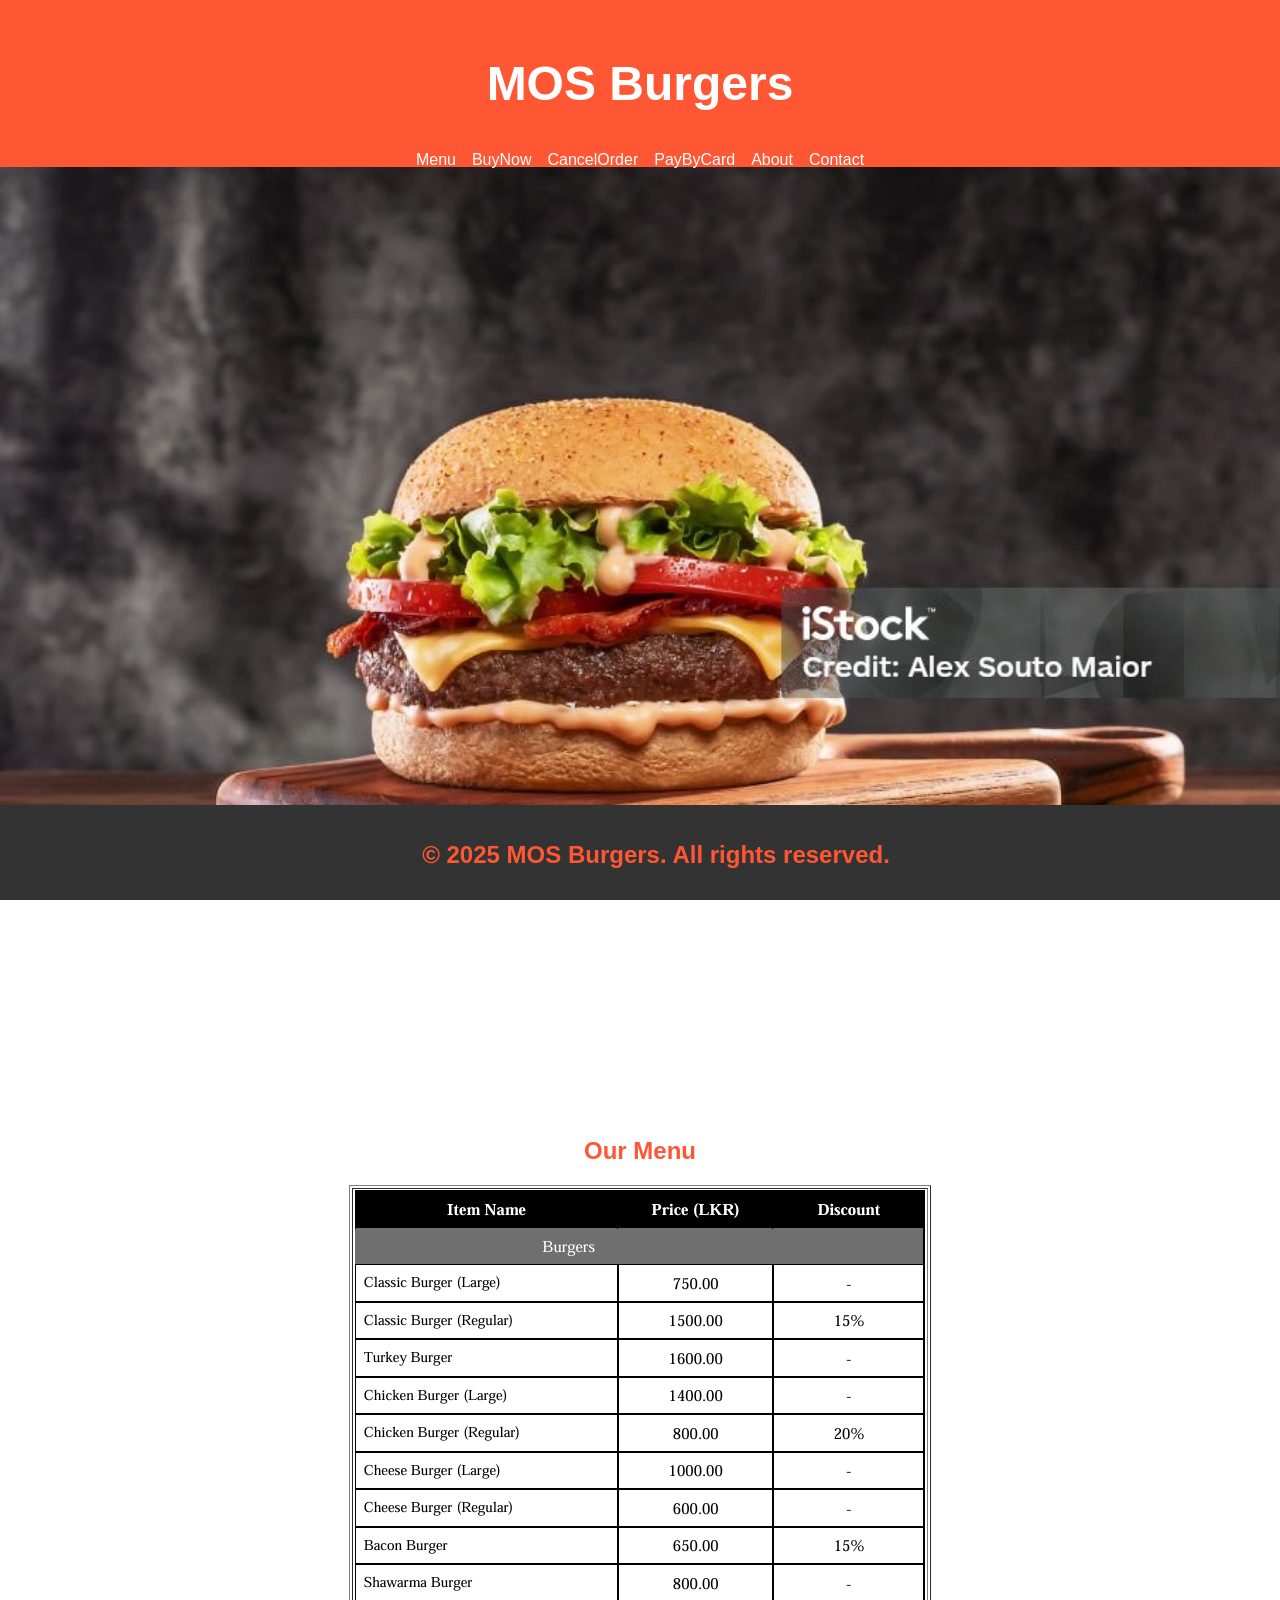
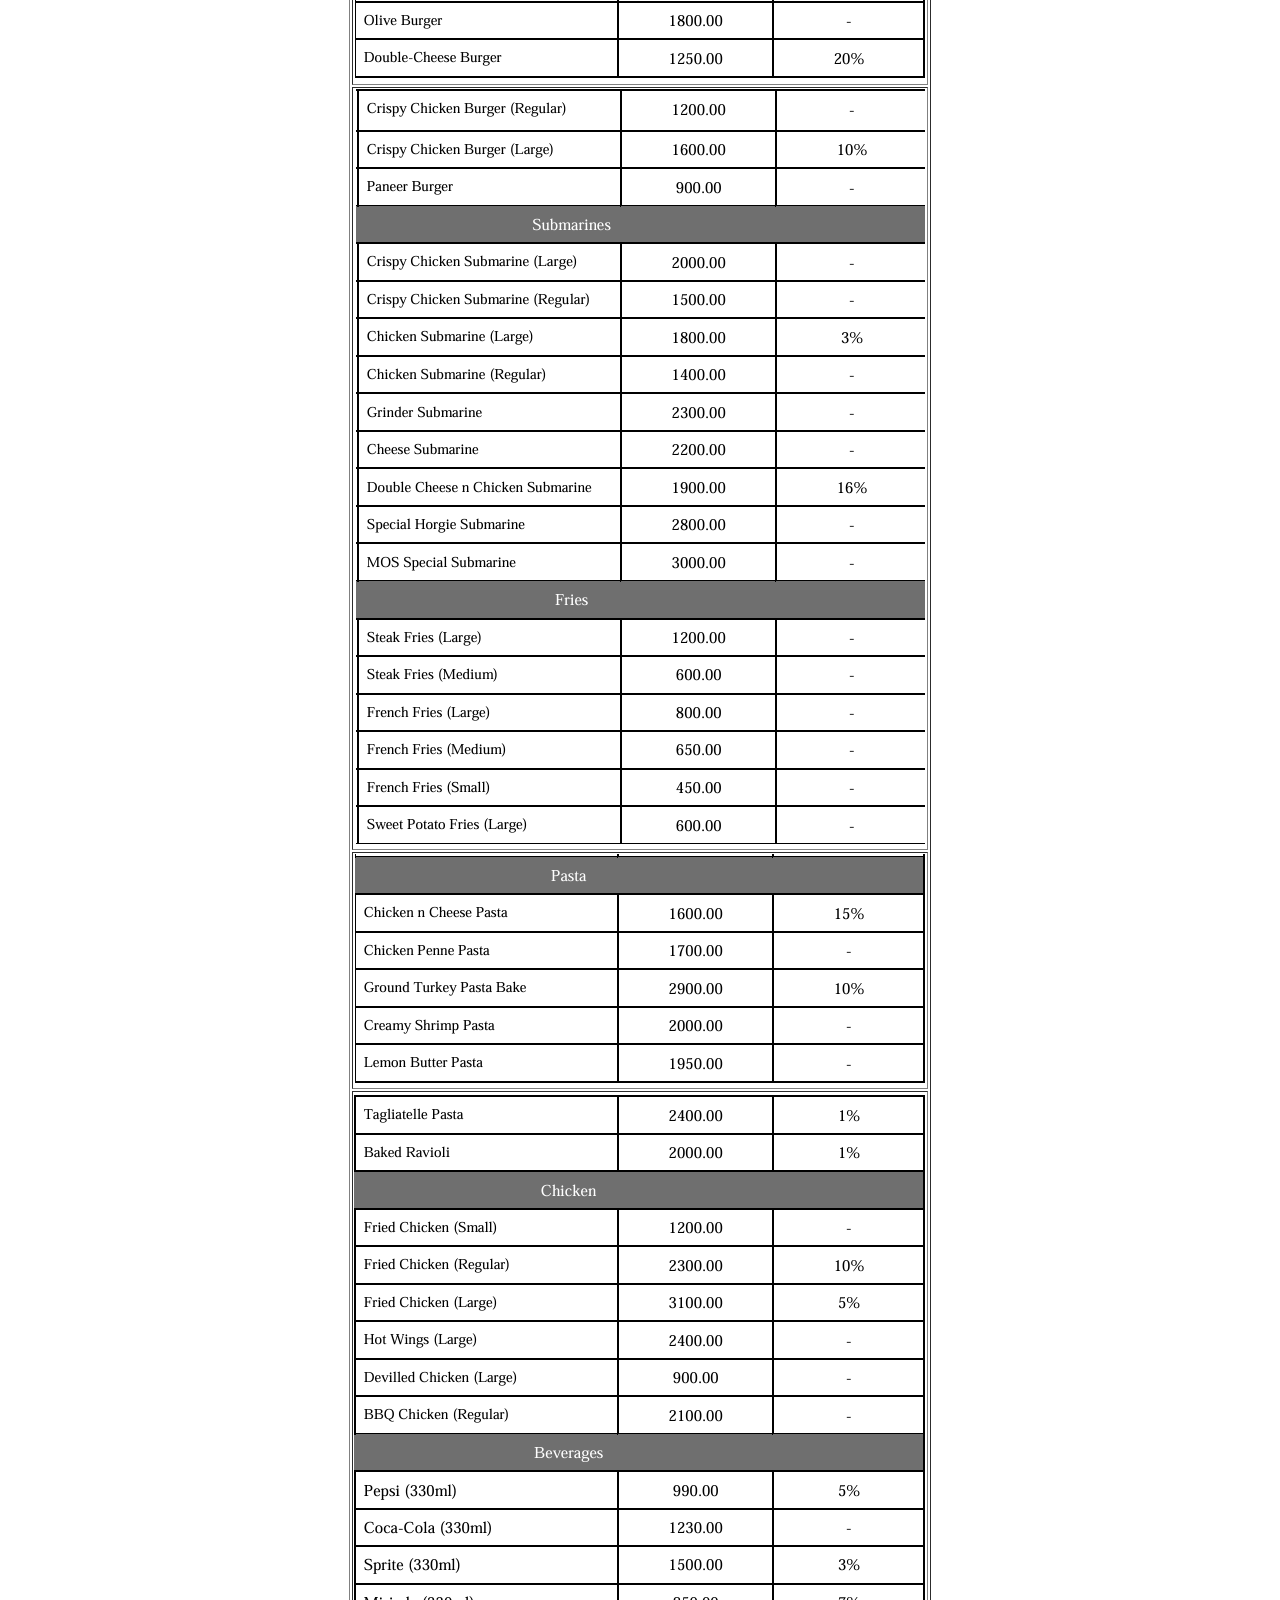
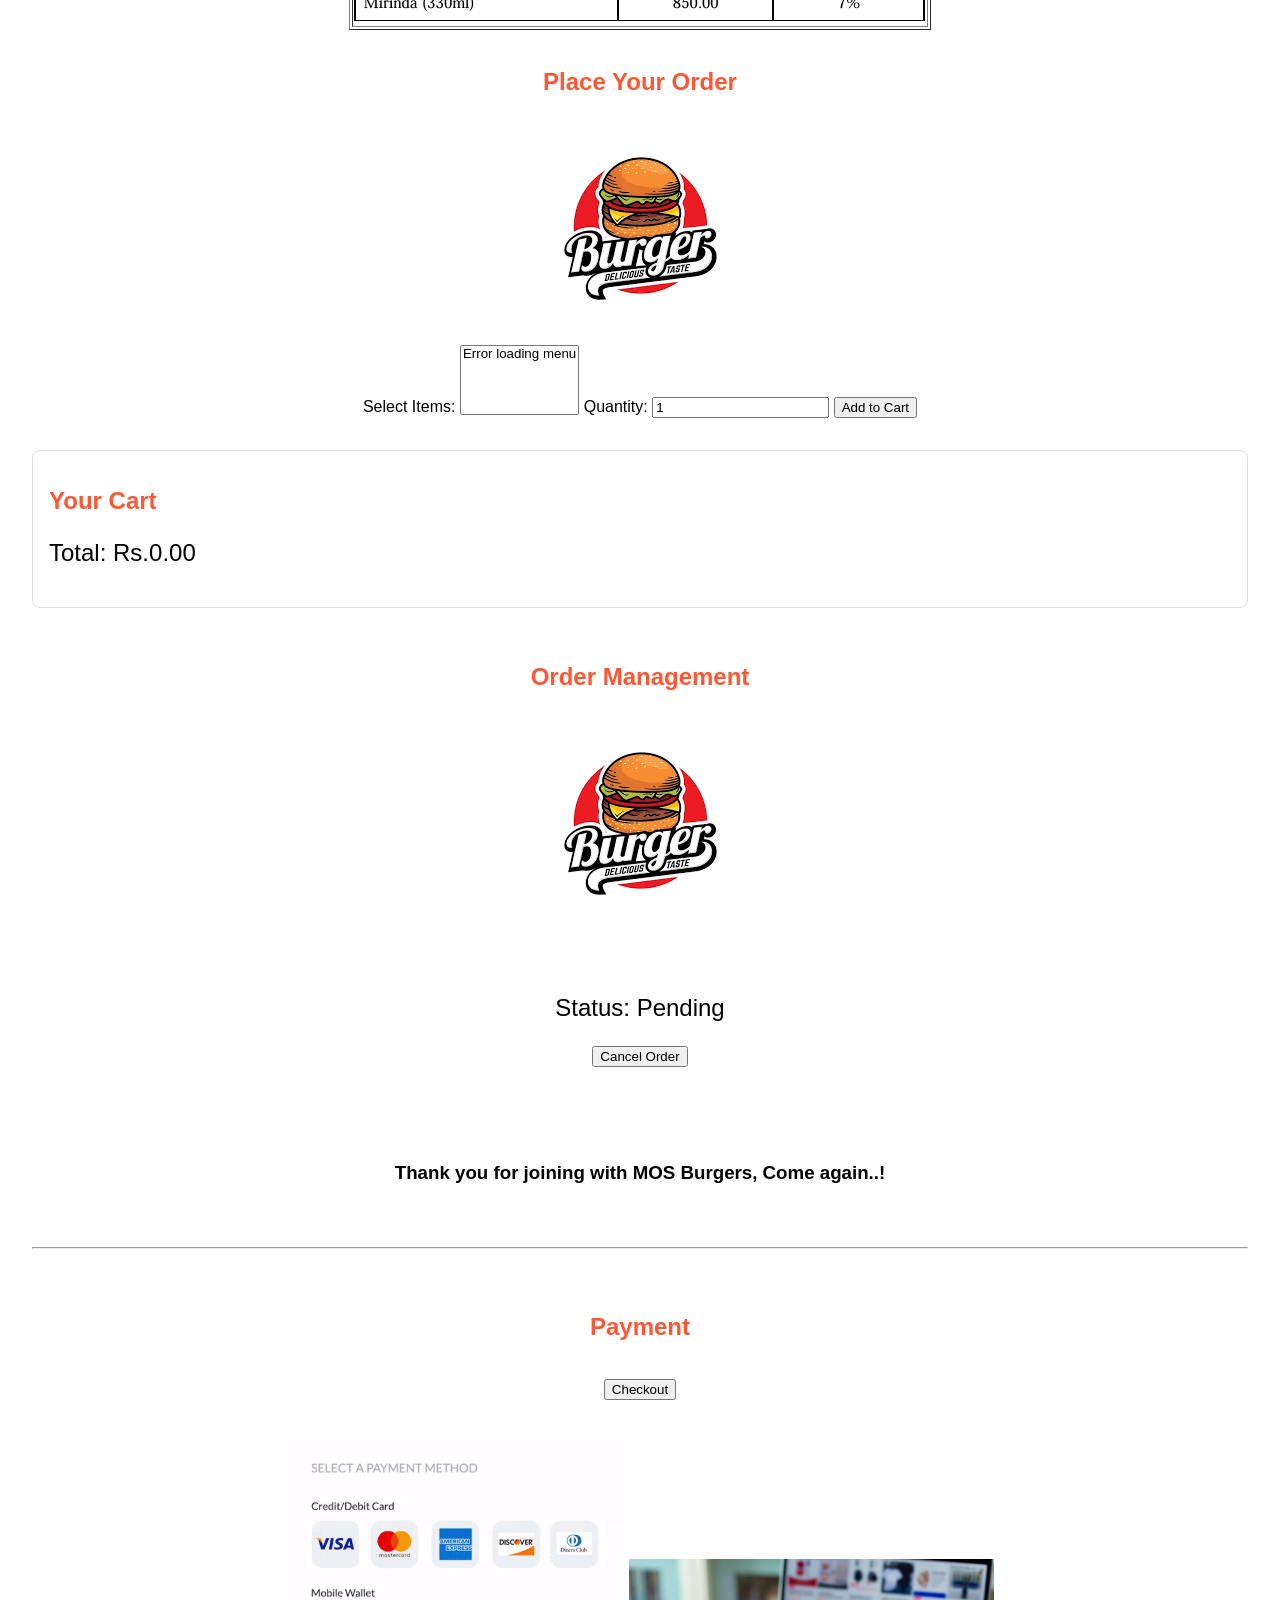
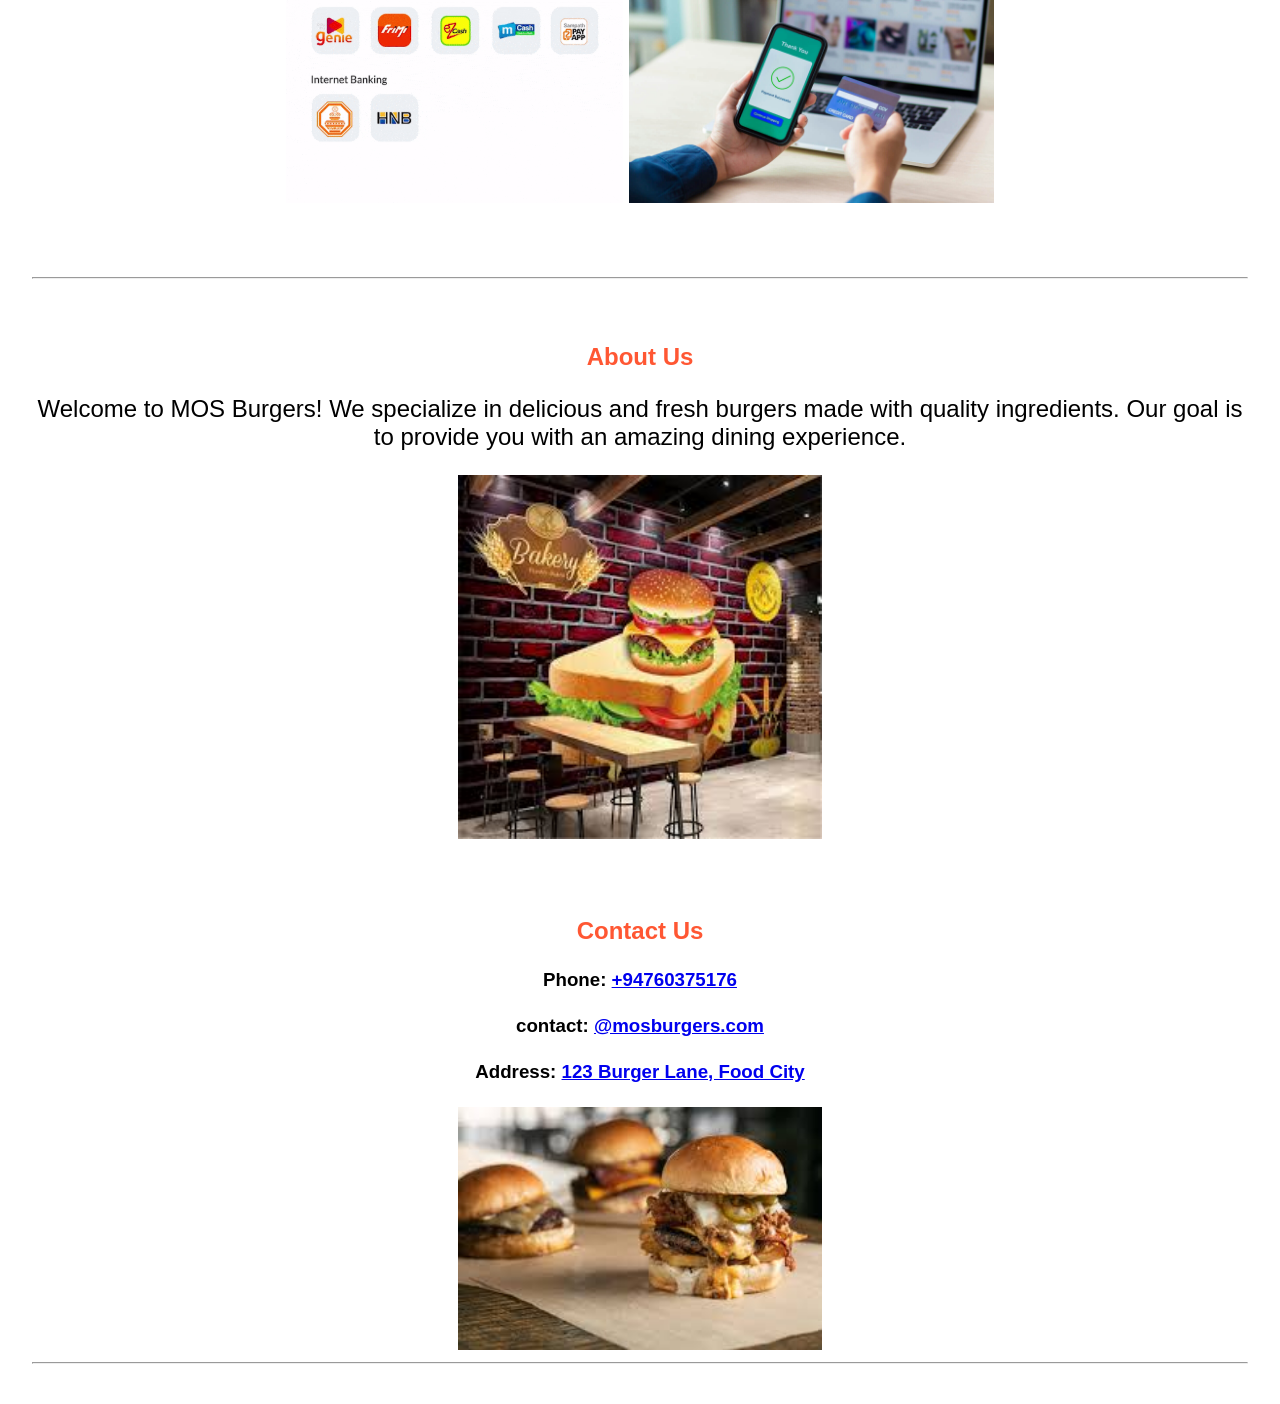
<file: burger_shop_frontend/index.html>
<!DOCTYPE html>
<html lang="en">
<head>
  <meta charset="UTF-8">
  <meta name="viewport" content="width=device-width, initial-scale=1.0">
  <meta name="description" content="MOS Burgers - Order your favorite burgers online!">
  <title>MOS Burgers</title>
  <link rel="stylesheet" href="style.css">
  <!-- <link href="https://cdn.jsdelivr.net/npm/bootstrap@5.3.3/dist/css/bootstrap.min.css" rel="stylesheet"> -->
    
</head>
<body>
  <header>
    <nav>
      <h1>MOS Burgers</h1>
      <ul>
       <li><a href="#menu">Menu</a></li>
        <li><a href="#order">BuyNow</a></li>
        <li><a href="#cancel">CancelOrder</a></li>
        <li><a href="#payment">PayByCard</a></li>
        <li><a href="#about">About</a></li>
        <li><a href="#contact">Contact</a></li>
      </ul>
    </nav>
  </header>
  <div class="background-image"></div>
  <main>
    <section id="menu" align="center">
      <br>
      <h2>Our Menu</h2>
      <div id="menu-container"></div>
      <table border="1" width="40%" align="center";>
        <tr><td>
      <img src="img/image1.png" alt="">
        </td></tr>
        <tr><td>
      <img src="img/image2.png" alt="">
    </td></tr>
    <tr><td>
      <img src="img/image3.png" alt="">
    </td></tr>
    <tr><td>
      <img src="img/image4.png" alt="">
    </td></tr>
    </table>
    </section>

    <section id="order" align="center">
      <br>
        <h2>Place Your Order</h2> 

        <img src="img/burger background.png" alt="">
        <form id="order-form">
          <label for="item">Select Items:</label>
          <!-- Allow multiple selection -->
          <select id="item" multiple>
            <!-- Items will be dynamically populated -->
          </select>
          
          <label for="quantity">Quantity:</label>
          <input type="number" id="quantity" min="1" value="1">
      
          <button type="button"  class="button" id="add-to-cart"  >Add to Cart</button>
        </form>
      </section>
      

    <section id="cart">
      <h2>Your Cart</h2>
      <ul id="cart-items"></ul>
      <p id="total-price">
        
        Total: Rs.0.00
        </p>
        
      <!-- <button id="checkout"  class="button">Checkout</button> -->
      
      <!-- class="btn btn-outline-success" -->

    </section>

    

    <section id="cancel" align="center">

      <div class="container">
        <br><br>
        <h2>Order Management</h2>
        <img src="img/burger background.png" alt="">
        <div class="order-card">
            <div>
            
            <div id="message"></div>
          </div>
          
            <p>Status: <span id="order-status">Pending</span></p>
            <button id="cancel-btn" class="button" >Cancel Order</button>
        </div>
        <div id="message"></div>
        <br><br>
        <h3><b>Thank you for joining with MOS Burgers, Come again..!</b></h3>
    </div>
      <br><br>
      <hr>
      <br>
    </section>

    <section id="payment" align="center">
      <br>
      <h2>Payment</h2>
      <br>
      <button id="checkout"  class="button">Checkout</button>
      <!-- <a href="payment.html">Select a payment method to Click here..</a> -->
      <br>
      <br>
      <p><img src="img/payment method.png" alt="payment">
      <img src="img/online-payment-options.jpg" alt="online-payment-options" width="30%">
      </p>
      <br><br>
      <hr>
      <br>
    </section>

    <!-- Added About Section -->
    <section id="about" align="center">
      <br>
      <h2>About Us</h2>
      <p>Welcome to MOS Burgers! We specialize in delicious and fresh burgers made with quality ingredients. Our goal is to provide you with an amazing dining experience.</p>
    <img src="img/burger3.jpeg" alt="" width="30%">
    </section>

    <!-- Added Contact Section -->
    <section id="contact" align="center">
      <br><br><br>
      <h2>Contact Us</h2>
      <p><h3>Phone: <a href="https://wa.me/+94760375176">+94760375176</a></h3></p>
      <p><h3> contact: <a href="https://github.com/kavinda1996">@mosburgers.com</a></h3></p>
      <p><h3>Address: <a href="https://maps.app.goo.gl/4SzHfiVGm8tNus836">123 Burger Lane, Food City</a></h3></p>
      <img src="img/burger.jpeg" alt="" width="30%">
     <hr>
    </section>
  </main>

  <footer>
    <h2>&copy; 2025 MOS Burgers. All rights reserved.</h2>
  </footer>

  <script src="app.js"></script>
</body>
</html>
</file>
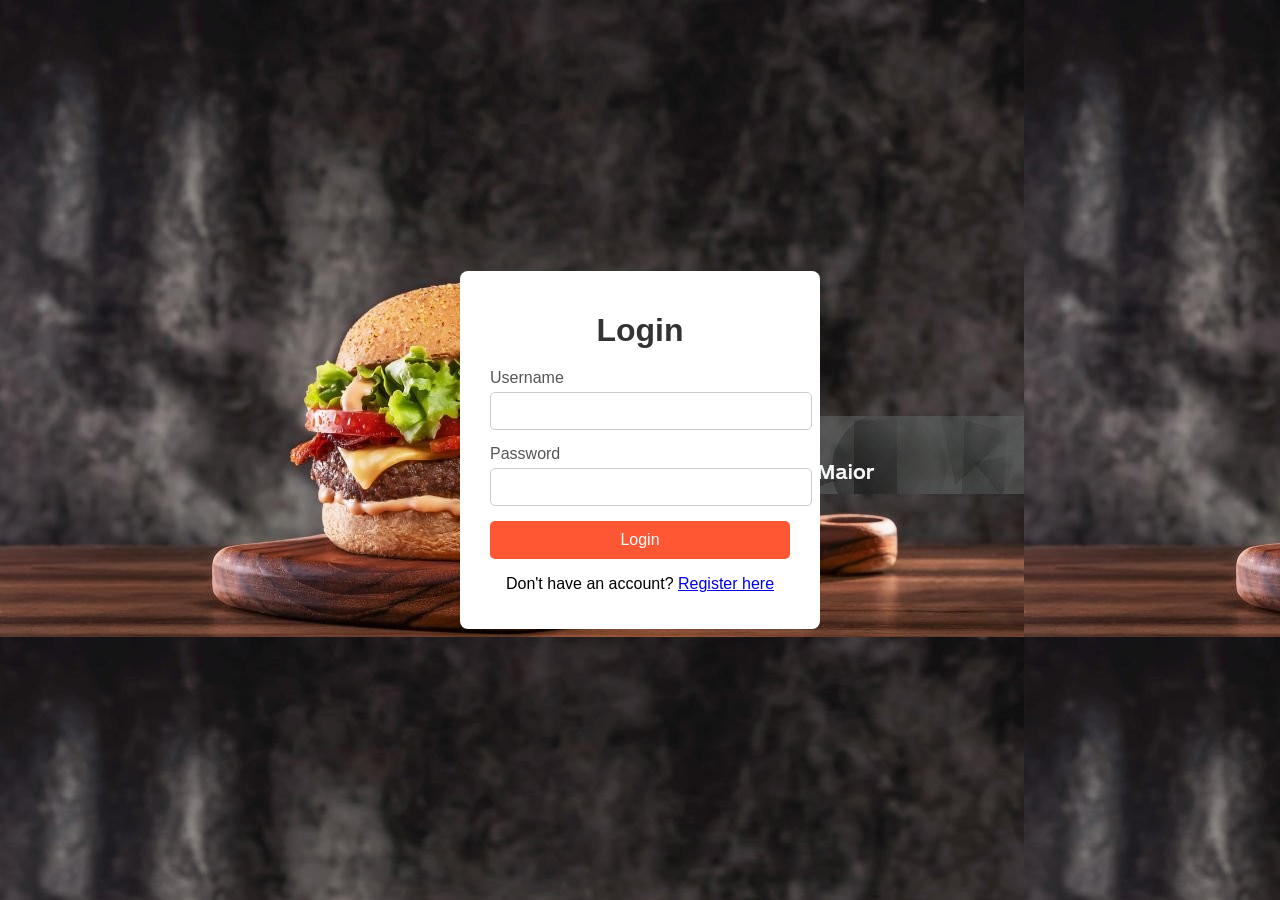
<file: burger_shop_frontend/index2.html>
<!DOCTYPE html>
<html lang="en">
<head>
  <meta charset="UTF-8">
  <meta name="viewport" content="width=device-width, initial-scale=1.0">
  <title>Login</title>
  <link rel="stylesheet" href="style2.css">
</head>
<body>
  <div class="login-container">
    <h1>Login</h1>
    <form id="loginForm">
      <div class="input-group">
        <label for="username">Username</label>
        <input type="text" id="username" name="username" required>
      </div>
      <div class="input-group">
        <label for="password">Password</label>
        <input type="password" id="password" name="password" required>
      </div>
      <button type="submit" class="login-btn">Login</button>
      <p id="error-message" class="error-message"></p>
    </form>
    <p>Don't have an account? <a href="register.html">Register here</a></p>
  </div>
  <script src="app2.js"></script>
</body>
</html>
</file>
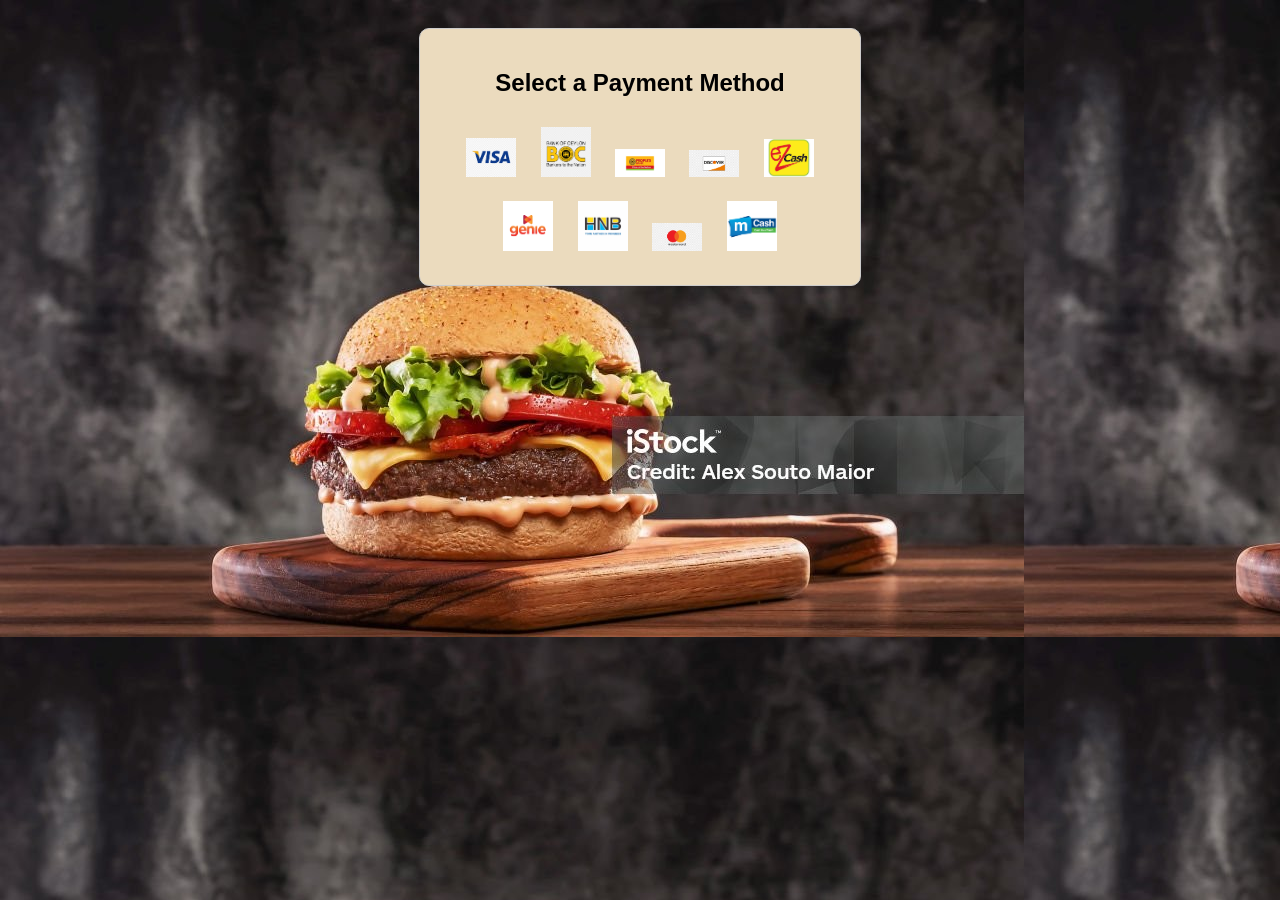
<file: burger_shop_frontend/payment.html>
<!DOCTYPE html>
<html lang="en">
<head>
    <meta charset="UTF-8">
    <meta name="viewport" content="width=device-width, initial-scale=1.0">
    <title>Payment Gateway</title>
    <style>
        body {
            font-family: Arial, sans-serif;
            text-align: center;
            padding: 20px;
            background-image: url('img/istockphoto-1309352410-1024x1024.jpg');
        }
        .container {
            max-width: 400px;
            margin: auto;
            padding: 20px;
            border: 1px solid #ccc;
            border-radius: 10px;
            box-shadow: 0 0 10px rgba(0, 0, 0, 0.1);
            background-color: #ebdbbe;
        }
        .payment-methods img {
            width: 50px;
            margin: 10px;
            cursor: pointer;
        }
        .hidden {
            display: none;
        }
        .success {
            color: green;
            font-size: 20px;
        }
        .pay-button {
            background-color: blue;
            color: white;
            padding: 10px;
            border: none;
            border-radius: 5px;
            cursor: pointer;
            width: 100%;
        }
    </style>
</head>
<body>
    <div class="container" id="paymentSelection">
        <h2>Select a Payment Method</h2>
        <div class="payment-methods">
            <img src="img2/visa.png" alt="Visa" onclick="showCardForm()">
            <img src="img2/BOC.png" alt="Visa" onclick="showCardForm()">
            <img src="img2/Peoples.png" alt="Visa" onclick="showCardForm()">
            <img src="img2/discover.png" alt="Visa" onclick="showCardForm()">
            <img src="img2/ezcash.jpeg" alt="Visa" onclick="showCardForm()">
            <img src="img2/genie.png" alt="Visa" onclick="showCardForm()">
            <img src="img2/HNB.png" alt="Visa" onclick="showCardForm()">
            <img src="img2/master.png" alt="Visa" onclick="showCardForm()">
            <img src="img2/mcash.png" alt="Visa" onclick="showCardForm()">
        </div>
    </div>

    <div class="container hidden" id="cardForm">
        <h2>Credit / Debit Card</h2>
        <input type="text" placeholder="Card Holder's Name"><br><br>
        <input type="text" placeholder="Card Number"><br><br>
        <input type="text" placeholder="Expiry Date" style="width: 48%;">
        <input type="text" placeholder="CVV" style="width: 48%;"><br><br>
        <button class="pay-button" onclick="processPayment()">Pay Rs.0.00</button>

       
    </div>

    <!-- <script>
        document.addEventListener("DOMContentLoaded", () => {
          // Retrieve the total amount from localStorage
          const total = localStorage.getItem("totalAmount");
          const payButton = document.getElementById("pay-button");
      
          // Update the Pay button with the total
          if (total) {
            payButton.textContent = `Pay Rs.${parseFloat(total).toFixed(2)}`;
          }
        });
      
        function processPayment() {
          alert("Payment Processed Successfully!");
          // You can clear the localStorage after payment
          localStorage.removeItem("totalAmount");
        }
      </script> -->

<script>
    // Get total amount from localStorage
    const totalAmount = localStorage.getItem("totalAmount");
  
    // Display the total amount dynamically
    if (totalAmount) {
      document.querySelector(".pay-button").textContent = `Pay Rs.${totalAmount}`;
    } else {
      document.querySelector(".pay-button").textContent = "Pay Rs.0.00";
    }
  
    function processPayment() {
      if (totalAmount && totalAmount > 0) {
        alert(`Payment of Rs.${totalAmount} approved!`);
        // Clear totalAmount after payment
        localStorage.removeItem("totalAmount");
  
        
      } else {
        alert("No amount to process. Please check your cart.");
      }
    }
  </script>


    <div class="container hidden" id="paymentSuccess">
        <h2 class="success">✔ Payment Approved</h2>
        <p>Payment ID: #320025046977</p>
        <h1>Thank You for Your Order!</h1>
  <p>Your payment has been successfully processed.</p>
  <p>We hope you enjoy your delicious meal!</p>
    </div>
    
    <script>
        function showCardForm() {
            document.getElementById('paymentSelection').classList.add('hidden');
            document.getElementById('cardForm').classList.remove('hidden');
        }

        function processPayment() {
            document.getElementById('cardForm').classList.add('hidden');
            document.getElementById('paymentSuccess').classList.remove('hidden');
            
        }
    </script>
</body>
</html>
</file>
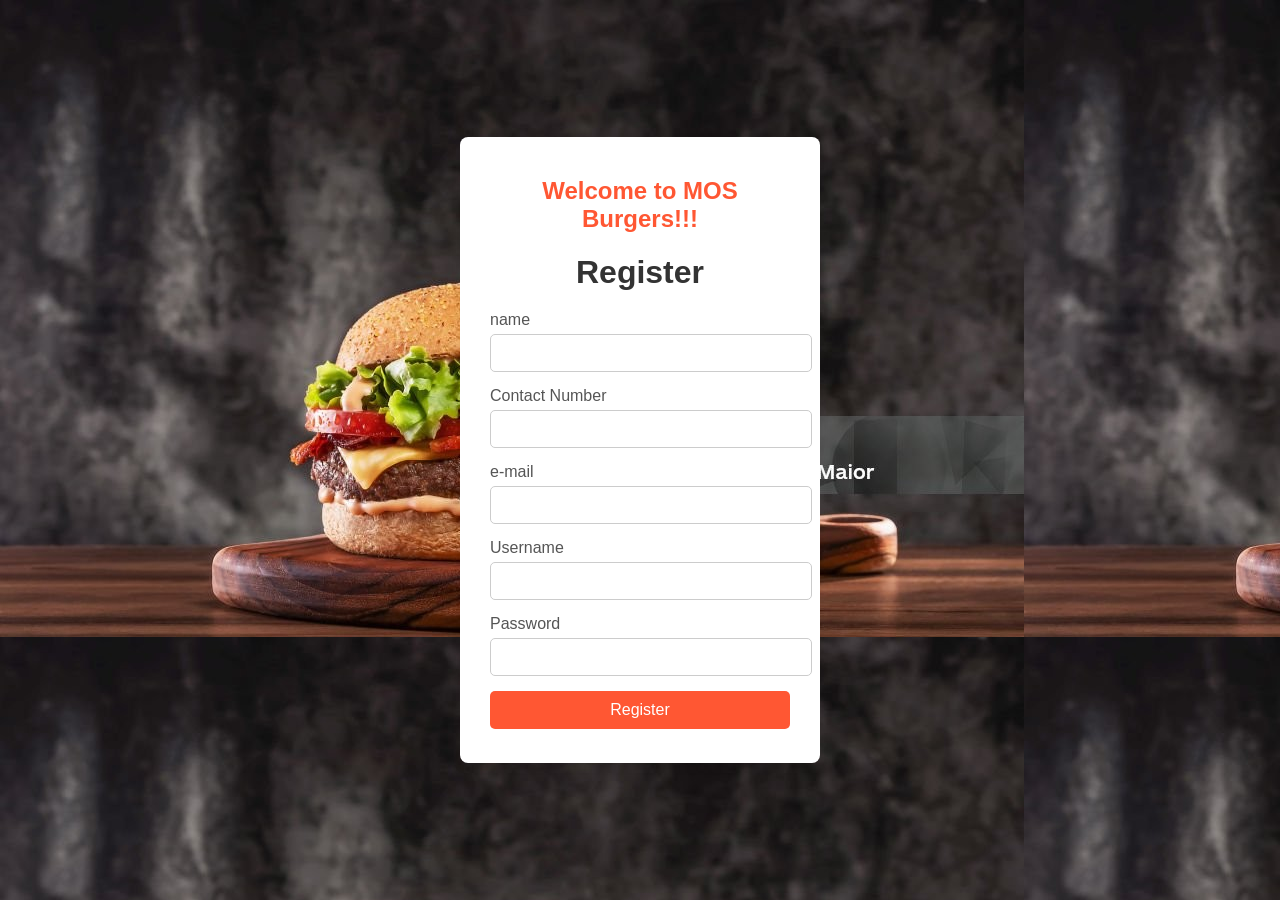
<file: burger_shop_frontend/register.html>
<!DOCTYPE html>
<html lang="en">
<head>
  <meta charset="UTF-8">
  <meta name="viewport" content="width=device-width, initial-scale=1.0">
  <title>Register</title>
  <link rel="stylesheet" href="style2.css">
</head>
<body>
  <div class="login-container">
    <h2>Welcome to MOS Burgers!!!</h2>
    <h1>Register</h1>
    <form id="registerForm">
      <div class="input-group">
        <label for="name">name</label>
        <input type="text" id="name" name="name" required>
      </div>
      <div class="input-group">
        <label for="number">Contact Number</label>
        <input type="text" id="number" name="number" required>
      </div>
      <div class="input-group">
        <label for="email">e-mail</label>
        <input type="text" id="email" name="email" required>
      </div>
      <div class="input-group">
        <label for="newUsername">Username</label>
        <input type="text" id="newUsername" name="newUsername" required>
      </div>
      <div class="input-group">
        <label for="newPassword">Password</label>
        <input type="password" id="newPassword" name="newPassword" required>
      </div>
      <button type="submit" class="login-btn">Register</button>
      <p id="register-error-message" class="error-message"></p>
    </form>
  </div>
  <script src="register.js"></script>
</body>
</html>
</file>
<file: burger_shop_frontend/style.css>
/* General Styles */
body {
    font-family: Arial, sans-serif;
    margin: 0;
    padding: 0;
    box-sizing: border-box;
  }
  
  header {
    background-color: #ff5733;
    color: white;
    padding: 1rem;
    text-align: center;
    height: 15%;
    
  }
  
  header nav ul {
    list-style: none;
    padding: 0;
    display: flex;
    justify-content: center;
    gap: 1rem;
  }
  
  header nav ul li a {
    color: white;
    text-decoration: none;
    
  }
  
  main {
    padding: 2rem;
  }
  
  h2 {
    color: #ff5733;
  }
  
  #menu-container {
    display: grid;
    grid-template-columns: repeat(auto-fit, minmax(200px, 1fr));
    gap: 1rem;
  }
  
  #menu-container div {
    border: 1px solid #ddd;
    padding: 1rem;
    text-align: center;
    border-radius: 8px;
  }
  
  #cart {
    margin-top: 2rem;
    padding: 1rem;
    border: 1px solid #ddd;
    border-radius: 8px;
  }
  
  footer {
    text-align: center;
    background-color: #333;
    color: white;
    padding: 1rem;
    position: fixed;
    bottom: 0;
    width: 100%;
    height: 7%;
  }
  
  html {
    scroll-behavior: smooth;
  }
  
  /* styles.css */
body, html {
    margin: 0;
    padding: 0;
    height: 100%;
}

.background-image {
    background-image: url('img/istockphoto-1309352410-1024x1024.jpg');
    background-size: cover; /* Image for screen  */
    background-repeat: no-repeat;
    background-attachment: fixed;
    background-position: center; /* Image center */
    height: 100vh; /* Full viewport height */
    display: flex;
    justify-content: center;
    align-items: center;
    color: white;
    text-align: center;
}

h1 {
    font-size: 3em;
}

p {
    font-size: 1.5em;
}

.button {
  transition-duration: 0.4s;
}

.button:hover {
  background-color: #ff5733; /* Orange */
  color: white;
 
}




#message {
  padding: 10px;
  margin: 10px 0;
  border-radius: 4px;
}

#message.success {
  background-color: #e8f5e9;
  color: #2e7d32;
}

#message.error {
  background-color: #ffebee;
  color: #c62828;
}
</file>
<file: burger_shop_frontend/style2.css>
/* styles.css */
body {
    font-family: Arial, sans-serif;
    /* background: #f4f4f4; */
    background-image: url('img/istockphoto-1309352410-1024x1024.jpg');
    margin: 0;
    display: flex;
    justify-content: center;
    align-items: center;
    height: 100vh;
  }
  
  .login-container {
    background: #fff;
    padding: 20px 30px;
    border-radius: 8px;
    box-shadow: 0 4px 10px rgba(0, 0, 0, 0.1);
    width: 300px;
    text-align: center;
  }
  
  h1 {
    margin-bottom: 20px;
    color: #333;
  }
  
  .input-group {
    margin-bottom: 15px;
    text-align: left;
  }
  
  label {
    display: block;
    margin-bottom: 5px;
    color: #555;
  }

  h2 {
    color: #ff5733;
  }
  
  input {
    width: 100%;
    padding: 10px;
    border: 1px solid #ccc;
    border-radius: 5px;
    font-size: 14px;
  }
  
  .login-btn {
    width: 100%;
    padding: 10px;
    background: #ff5733;
    border: none;
    border-radius: 5px;
    color: #fff;
    font-size: 16px;
    cursor: pointer;
    transition: background 0.3s ease;
  }
  
  .login-btn:hover {
    background: #218838;
  }
  
  .error-message {
    color: red;
    margin-top: 10px;
    font-size: 14px;
  }
</file>
